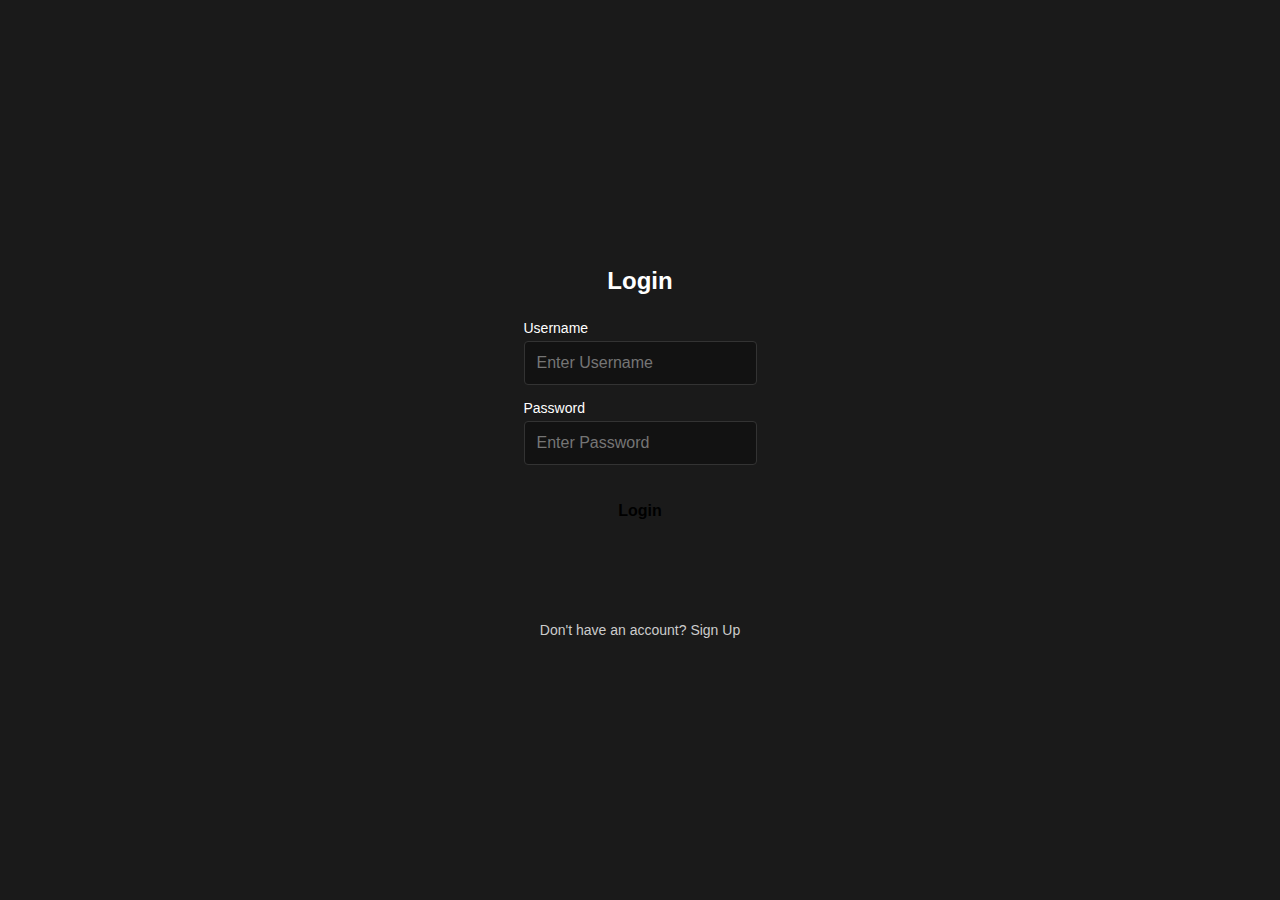
<file: index.html>
<!DOCTYPE html>
<html lang="en">
<head>
    <meta charset="UTF-8">
    <meta name="viewport" content="width=device-width, initial-scale=1.0">
    <title>IPL Login</title>
    <link rel="stylesheet" href="index.css">
</head>
<body>
    <div class="auth-container">
        <div class="auth-header">
            <h2>Login</h2>
        </div>
        <form id="loginForm" class="auth-form">
            <div class="form-group">
                <label for="username">Username</label>
                <input type="text" id="username" placeholder="Enter Username" required>
            </div>
            <div class="form-group">
                <label for="password">Password</label>
                <input type="password" id="password" placeholder="Enter Password" required>
            </div>
            <button type="submit" class="auth-button">Login</button>
            <p id="error-message" style="color: red;"></p>
            <div class="auth-links">
                <p>Don't have an account? <a href="signup.html">Sign Up</a></p>
            </div>
        </form>
    </div>

    <script src="script.js"></script>
</body>
</html>
</file>
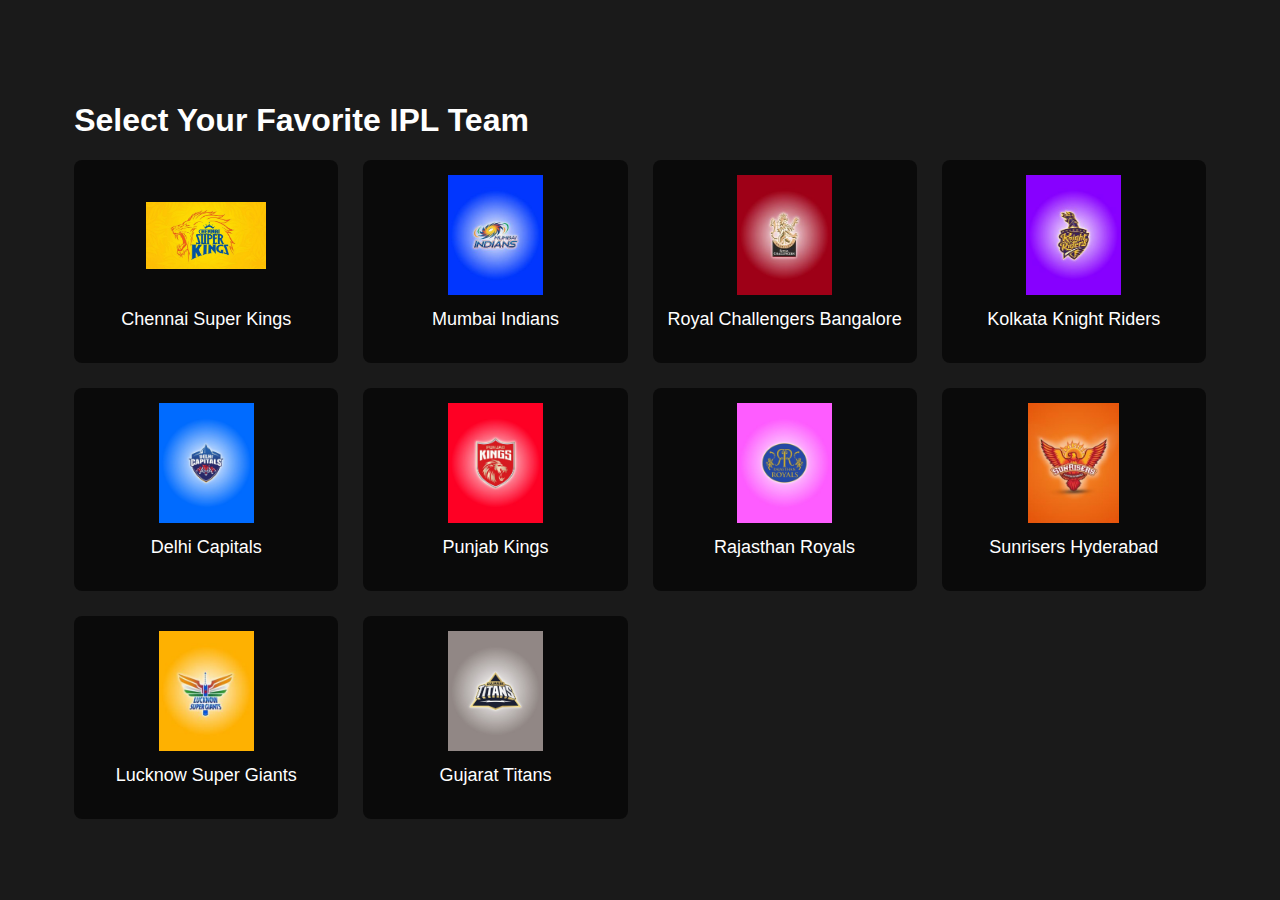
<file: teams.html>
<!DOCTYPE html>
<html lang="en">
<head>
    <meta charset="UTF-8">
    <meta name="viewport" content="width=device-width, initial-scale=1.0">
    <title>IPL Teams</title>
    <link rel="stylesheet" href="index.css">
</head>
<body>
    <div class="container">
        <h1 class="fade-in">Select Your Favorite IPL Team</h1>
        <div class="team-grid">
            <div class="team bounce">
                <a href="team-details.html?team=CSK">
                    <img src="csk.jpg" alt="CSK Logo">
                    <p>Chennai Super Kings</p>
                </a>
            </div>
            <div class="team bounce">
                <a href="team-details.html?team=MI">
                    <img src="mi.jpg" alt="MI Logo">
                    <p>Mumbai Indians</p>
                </a>
            </div>
            <div class="team bounce">
                <a href="team-details.html?team=RCB">
                    <img src="rcb.jpg" alt="RCB Logo">
                    <p>Royal Challengers Bangalore</p>
                </a>
            </div>
            <div class="team bounce">
                <a href="team-details.html?team=KKR">
                    <img src="kkr.jpg" alt="KKR Logo">
                    <p>Kolkata Knight Riders</p>
                </a>
            </div>
            <div class="team bounce">
                <a href="team-details.html?team=DC">
                    <img src="dc.jpg" alt="DC Logo">
                    <p>Delhi Capitals</p>
                </a>
            </div>
            <div class="team bounce">
                <a href="team-details.html?team=PBKS">
                    <img src="pbks.jpg" alt="PBKS Logo">
                    <p>Punjab Kings</p>
                </a>
            </div>
            <div class="team bounce">
                <a href="team-details.html?team=RR">
                    <img src="rr.jpg" alt="RR Logo">
                    <p>Rajasthan Royals</p>
                </a>
            </div>
            <div class="team bounce">
                <a href="team-details.html?team=SRH">
                    <img src="srh.jpg" alt="SRH Logo">
                    <p>Sunrisers Hyderabad</p>
                </a>
            </div>
            <div class="team bounce">
                <a href="team-details.html?team=LSG">
                    <img src="lsg.jpg" alt="LSG Logo">
                    <p>Lucknow Super Giants</p>
                </a>
            </div>
            <div class="team bounce">
                <a href="team-details.html?team=GT">
                    <img src="gt.jpg" alt="GT Logo">
                    <p>Gujarat Titans</p>
                </a>
            </div>
        </div>
    </div>

    <script src="script.js"></script>
</body>
</html>
</file>
<file: index.css>
```css
/* Base styles */
:root {
  --primary-color: #ffcc00;
  --secondary-color: rgba(0, 0, 0, 0.6);
  --border-radius: 8px;
  --padding-standard: 15px;
  --transition-speed: 0.3s;
}

/* Team Grid Layout */
.team-grid {
    display: grid;
    grid-template-columns: repeat(2, 1fr);
    gap: 15px;
    justify-content: center;
    margin-top: 20px;
}

@media (min-width: 768px) {
    .team-grid {
        grid-template-columns: repeat(3, 1fr);
        gap: 20px;
    }
}

@media (min-width: 1024px) {
    .team-grid {
        grid-template-columns: repeat(4, 1fr);
        gap: 25px;
    }
}

/* Team Card */
.team {
    background: rgba(0, 0, 0, 16);
    padding: 15px;
    border-radius: 8px;
    text-align: center;
    transition: transform var(--transition-speed), box-shadow var(--transition-speed);
}

.team:hover {
    transform: translateY(-5px);
    box-shadow: 0 5px 15px rgba(255, 204, 0, 0.2);
}

.team img {
    width: 120px;
    height: 120px;
    object-fit: contain;
    border-radius: 8px;
}

.team p {
    margin-top: 10px;
    font-size: 18px;
    color: var(--primary-color);
}

.team.title {
    font-size: 14px;
    color: #www;
    margin-top: 5px;
}

/* Team Details Page */
.team-details {
    background: var(--secondary-color);
    padding: 25px;
    border-radius: var(--border-radius);
    max-width: 80px;
    margin: 30px auto;
}

.team-details-header {
    display: flex;
    align-items: center;
    gap: 30px;
    margin-bottom: 25px;
}

.team-details-image {
    width: 200px;
    height: 200px;
    object-fit: contain;
    border-radius: var(--border-radius);
}

.team-details-info h2 {
    color: var(--primary-color);
    font-size: 28px;
    margin-bottom: 10px;
}

.team-details-bio {
    color: #fff;
    line-height: 1.6;
}

.team-details-stats {
    display: grid;
    grid-template-columns: repeat(2, 1fr);
    gap: 15px;
    margin-top: 25px;
}

.stat-item {
    background: rgba(0, 0, 0, 0.4);
    padding: 12px;
    border-radius: var(--border-radius);
    text-align: center;
}

.stat-label {
    font-size: 14px;
    color: #ccc;
}

.stat-value {
    font-size: 20px;
    color: var(--primary-color);
    margin-top: 5px;
}

/* Login/Signup Forms */
.auth-container {
    max-width: 400px;
    margin: 50px auto;
    background: var(--secondary-color);
    padding: 25px;
    border-radius: var(--border-radius);
}

.auth-header {
    text-align: center;
    margin-bottom: 25px;
}

.auth-header h2 {
    color: var(--primary-color);
    font-size: 24px;
}

.auth-form {
    display: flex;
    flex-direction: column;
    gap: 15px;
}

.form-group {
    display: flex;
    flex-direction: column;
    gap: 5px;
}

.form-group label {
    color: #fff;
    font-size: 14px;
}

.form-group input {
    padding: 10px;
    border-radius: 4px;
    border: 1px solid #333;
    background: rgba(0, 0, 0, 0.3);
    color: #fff;
    font-size: 16px;
}

.form-group input:focus {
    outline: none;
    border-color: var(--primary-color);
}

.auth-button {
    background-color: var(--primary-color);
    color: #000;
    font-weight: bold;
    padding: 12px;
    border: none;
    border-radius: 4px;
    cursor: pointer;
    font-size: 16px;
    margin-top: 10px;
    transition: background-color var(--transition-speed);
}

.auth-button:hover {
    background-color: #e6b800;
}

.auth-links {
    text-align: center;
    margin-top: 20px;
    font-size: 14px;
    color: #ccc;
}

.auth-links a {
    color: var(--primary-color);
    text-decoration: none;
}

.auth-links a:hover {
    text-decoration: underline;
}

/* Toggle between login/signup */
.tab-container {
    display: flex;
    margin-bottom: 20px;
}

.tab-button {
    flex: 1;
    padding: 10px;
    text-align: center;
    background: rgba(0, 0, 0, 0.3);
    color: #ccc;
    cursor: pointer;
    transition: background-color var(--transition-speed);
}

.tab-button:first-child {
    border-top-left-radius: 4px;
    border-bottom-left-radius: 4px;
}

.tab-button:last-child {
    border-top-right-radius: 4px;
    border-bottom-right-radius: 4px;
}

.tab-button.active {
    background-color: var(--primary-color);
    color: #000;
}
```
/* Base styles */
:root {
  --primary-color: #ffcc00;
  --secondary-color: rgba(0, 0, 0, 0.6);
  --border-radius: 8px;
  --padding-standard: 15px;
  --transition-speed: 0.3s;
}

body {
    font-family: Arial, sans-serif;
    margin: 0;
    padding: 0;
    min-height: 100vh;
    display: flex;
    justify-content: center;
    align-items: center;
    background-color: #1a1a1a;
    color: #fff;
}

/* Login/Signup container */
.login-container {
    background: var(--secondary-color);
    padding: 25px;
    border-radius: var(--border-radius);
    width: 100%;
    max-width: 400px;
    box-shadow: 0 5px 15px rgba(0, 0, 0, 0.3);
}

.login-container h2 {
    color: var(--primary-color);
    text-align: center;
    margin-bottom: 25px;
    font-size: 24px;
}

/* Form styling (works for both login and signup) */
#loginForm, #signupForm {
    display: flex;
    flex-direction: column;
    gap: 15px;
}

#loginForm input, #signupForm input {
    padding: 12px;
    border-radius: 4px;
    border: 1px solid #333;
    background: rgba(0, 0, 0, 0.3);
    color: #fff;
    font-size: 16px;
}

#loginForm input:focus, #signupForm input:focus {
    outline: none;
    border-color: var(--primary-color);
}

#loginForm button, #signupForm button {
    background-color: var(--primary-color);
    color: #000;
    font-weight: bold;
    padding: 12px;
    border: none;
    border-radius: 4px;
    cursor: pointer;
    font-size: 16px;
    transition: background-color var(--transition-speed);
    margin-top: 10px;
}

#loginForm button:hover, #signupForm button:hover {
    background-color: #e6b800;
}

#error-message {
    text-align: center;
    margin-top: 10px;
}

/* Links */
a {
    color: var(--primary-color);
    text-decoration: none;
    transition: color var(--transition-speed);
}

a:hover {
    color: #e6b800;
    text-decoration: underline;
}

/* Team Grid Layout */
.team-grid {
    display: grid;
    grid-template-columns: repeat(2, 1fr);
    gap: 15px;
    justify-content: center;
    margin-top: 20px;
}

@media (min-width: 768px) {
    .team-grid {
        grid-template-columns: repeat(3, 1fr);
        gap: 20px;
    }
}

@media (min-width: 1024px) {
    .team-grid {
        grid-template-columns: repeat(4, 1fr);
        gap: 25px;
    }
}

/* Team Card */
.team {
    background: rgba(0, 0, 0, 0.6);
    padding: 15px;
    border-radius: 8px;
    text-align: center;
    transition: transform var(--transition-speed), box-shadow var(--transition-speed);
}

.team:hover {
    transform: translateY(-5px);
    box-shadow: 0 5px 15px rgba(255, 204, 0, 0.2);
}

.team img {
    width: 120px;
    height: 120px;
    object-fit: contain;
    border-radius: 8px;
}

.team p {
    margin-top: 10px;
    font-size: 18px;
    color: var(--primary-color);
}
```
</file>
